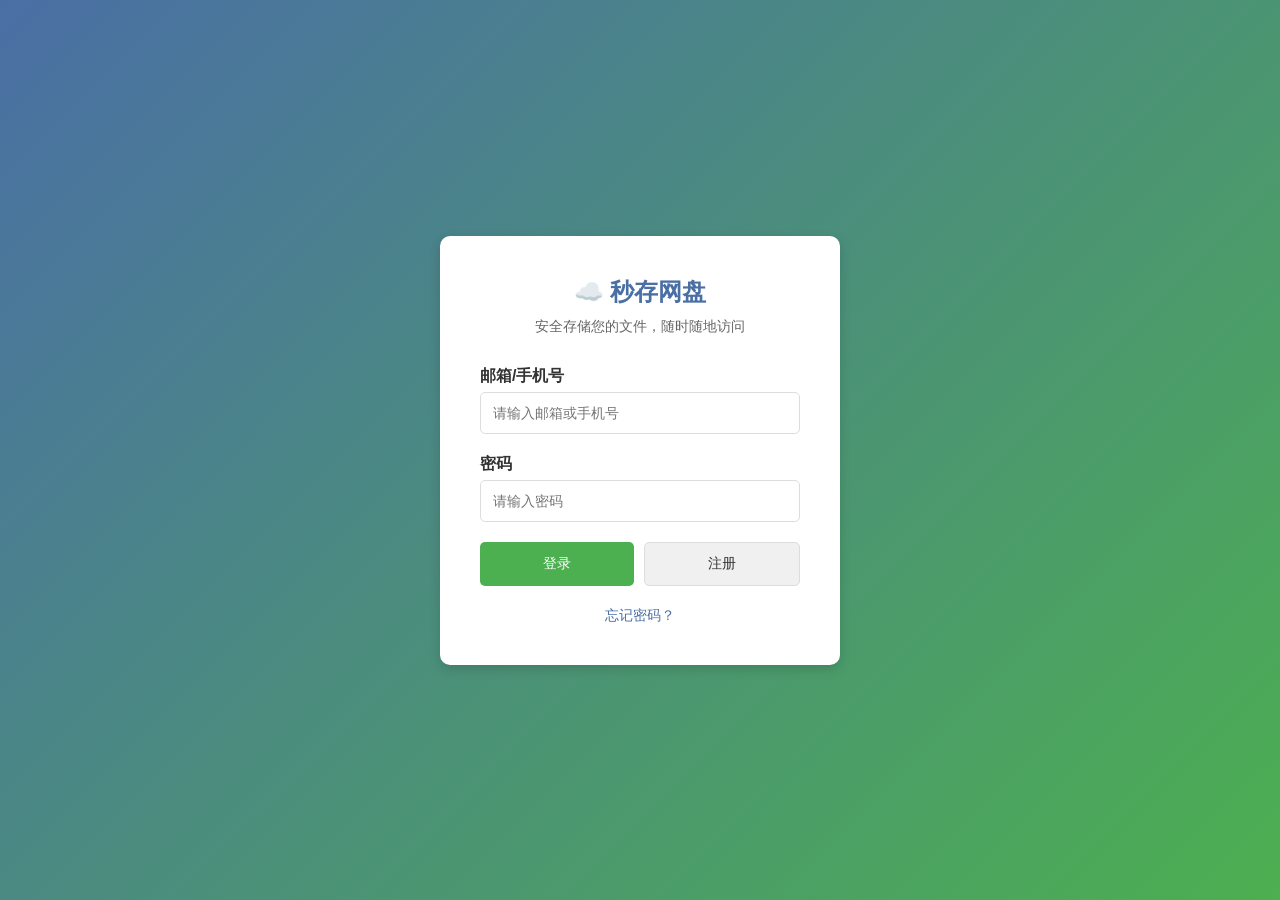
<file: home/index.html>
<!DOCTYPE html>
<html lang="zh-CN">
<head>
    <meta charset="UTF-8">
    <meta name="viewport" content="width=device-width, initial-scale=1.0">
    <title>秒存网盘</title>
    <link rel="icon" href="logo.png" type="image/png">
    <link rel="shortcut icon" href="logo.png" type="image/png">
    <link rel="stylesheet" href="index.css">
</head>
<body>
    <!-- 登录页面 -->
    <div class="login-page" id="loginPage">
        <div class="login-container">
            <div class="login-header">
                <h1>☁️ 秒存网盘</h1>
                <p>安全存储您的文件，随时随地访问</p>
            </div>
            <div class="login-form">
                <div class="form-group">
                    <label for="login-username">邮箱/手机号</label>
                    <input type="text" id="login-username" placeholder="请输入邮箱或手机号" required>
                </div>
                <div class="form-group">
                    <label for="login-password">密码</label>
                    <input type="password" id="login-password" placeholder="请输入密码" required>
                </div>
                <div class="form-actions">
                    <button id="login-btn" class="btn btn-primary">登录</button>
                    <button id="register-btn" class="btn btn-secondary">注册</button>
                </div>
                <div class="form-links">
                    <a href="#" id="forgot-password">忘记密码？</a>
                </div>
            </div>
        </div>
    </div>
    
    <!-- 注册页面 -->
    <div class="register-page" id="registerPage" style="display: none;">
        <div class="login-container">
            <div class="login-header">
                <h1>☁️ 秒存网盘</h1>
                <p>创建新账户</p>
            </div>
            <div class="login-form">
                <div class="form-group">
                    <label for="register-username">邮箱/手机号</label>
                    <input type="text" id="register-username" placeholder="请输入邮箱或手机号" required>
                </div>
                <div class="form-group">
                    <label for="register-password">密码</label>
                    <input type="password" id="register-password" placeholder="请输入密码（至少6位）" required>
                </div>
                <div class="form-group">
                    <label for="register-confirm-password">确认密码</label>
                    <input type="password" id="register-confirm-password" placeholder="请再次输入密码" required>
                </div>
                <div class="form-actions">
                    <button id="register-submit-btn" class="btn btn-primary">注册</button>
                    <button id="back-to-login" class="btn btn-secondary">返回登录</button>
                </div>
            </div>
        </div>
    </div>
    
    <!-- 网盘主页面 -->
    <div class="cloud-drive" id="cloudDrive" style="display: none;">
        <header class="header">
            <h1>☁️ 个人网盘</h1>
            <div class="header-actions">
                <div class="user-info" id="userInfo">
                    <span id="username-display">用户</span>
                    <button id="export-btn" class="btn btn-secondary">导出数据</button>
                    <input type="file" id="import-file" accept=".json" style="display: none;">
                    <button id="import-btn" class="btn btn-secondary">导入数据</button>
                    <button id="logout-btn" class="btn btn-secondary">退出登录</button>
                </div>
                <button id="upload-btn" class="btn btn-primary">上传文件</button>
                <input type="file" id="file-input" multiple style="display: none;">
                <button id="refresh-btn" class="btn btn-secondary">刷新</button>
            </div>
        </header>
        
        <main class="main-content">
            <div class="storage-info">
                <div class="storage-bar">
                    <div class="storage-used" id="storage-used"></div>
                </div>
                <div class="storage-text" id="storage-text">已用: 0 MB / 总: 512 MB</div>
            </div>
            
            <div class="file-controls">
                <div class="search-box">
                    <input type="text" id="search-input" placeholder="搜索文件...">
                    <button id="search-btn" class="btn btn-secondary">搜索</button>
                </div>
                <div class="view-options">
                    <button id="list-view-btn" class="btn btn-secondary active">列表</button>
                    <button id="grid-view-btn" class="btn btn-secondary">网格</button>
                </div>
            </div>
            
            <div class="file-list" id="file-list">
                <!-- 文件列表将通过JavaScript动态生成 -->
                <div class="empty-state">
                    <p>📁 暂无文件</p>
                    <p>点击上传按钮添加文件</p>
                </div>
            </div>
        </main>
        
        <footer class="footer">
            <p>© 2026 个人网盘 - 安全存储您的文件</p>
        </footer>
    </div>
    
    <script src="login.js"></script>
    <script src="script.js"></script>
</body>
</html>
</file>
<file: home/index.css>
* {
    margin: 0;
    padding: 0;
    box-sizing: border-box;
}

body {
    font-family: Arial, sans-serif;
    background-color: #f5f5f5;
    color: #333;
    min-height: 100vh;
}

/* 登录页面样式 */
.login-page, .register-page {
    display: flex;
    justify-content: center;
    align-items: center;
    min-height: 100vh;
    background: linear-gradient(135deg, #4a6fa5 0%, #4caf50 100%);
}

.login-container {
    background-color: white;
    border-radius: 10px;
    padding: 40px;
    box-shadow: 0 4px 12px rgba(0, 0, 0, 0.15);
    width: 100%;
    max-width: 400px;
}

.login-header {
    text-align: center;
    margin-bottom: 30px;
}

.login-header h1 {
    font-size: 24px;
    font-weight: bold;
    color: #4a6fa5;
    margin-bottom: 10px;
}

.login-header p {
    color: #666;
    font-size: 14px;
}

.login-form .form-group {
    margin-bottom: 20px;
}

.login-form label {
    display: block;
    margin-bottom: 5px;
    font-weight: bold;
    color: #333;
}

.login-form input {
    width: 100%;
    padding: 12px;
    border: 1px solid #ddd;
    border-radius: 5px;
    font-size: 14px;
    transition: border 0.3s ease;
    z-index: 1;
    position: relative;
    background-color: white;
    cursor: text;
}

.login-form input:focus {
    outline: none;
    border-color: #4a6fa5;
    box-shadow: 0 0 0 2px rgba(74, 111, 165, 0.2);
}

.form-actions {
    display: flex;
    gap: 10px;
    margin-bottom: 20px;
}

.form-actions button {
    flex: 1;
    padding: 12px;
    font-size: 14px;
}

.form-links {
    text-align: center;
}

.form-links a {
    color: #4a6fa5;
    text-decoration: none;
    font-size: 14px;
}

.form-links a:hover {
    text-decoration: underline;
}

/* 网盘主页面样式 */
.cloud-drive {
    max-width: 1200px;
    margin: 0 auto;
    min-height: 100vh;
    display: flex;
    flex-direction: column;
}

.header {
    background-color: #4a6fa5;
    color: white;
    padding: 20px;
    display: flex;
    justify-content: space-between;
    align-items: center;
    box-shadow: 0 2px 4px rgba(0, 0, 0, 0.1);
}

.header h1 {
    font-size: 24px;
    font-weight: bold;
}

.header-actions {
    display: flex;
    gap: 10px;
    align-items: center;
}

.user-info {
    display: flex;
    align-items: center;
    gap: 10px;
}

#username-display {
    font-weight: bold;
    margin-right: 10px;
}

.btn {
    padding: 10px 20px;
    border: none;
    border-radius: 5px;
    cursor: pointer;
    font-size: 14px;
    transition: all 0.3s ease;
}

.btn-primary {
    background-color: #4caf50;
    color: white;
}

.btn-primary:hover {
    background-color: #45a049;
}

.btn-secondary {
    background-color: #f0f0f0;
    color: #333;
    border: 1px solid #ddd;
}

.btn-secondary:hover {
    background-color: #e0e0e0;
}

.btn-secondary.active {
    background-color: #ddd;
    font-weight: bold;
}

.main-content {
    flex: 1;
    padding: 20px;
    background-color: white;
    margin: 20px;
    border-radius: 10px;
    box-shadow: 0 2px 4px rgba(0, 0, 0, 0.1);
}

.storage-info {
    margin-bottom: 30px;
}

.storage-bar {
    width: 100%;
    height: 20px;
    background-color: #f0f0f0;
    border-radius: 10px;
    overflow: hidden;
    margin-bottom: 10px;
}

.storage-used {
    height: 100%;
    background-color: #4caf50;
    border-radius: 10px;
    transition: width 0.3s ease;
}

.storage-text {
    font-size: 14px;
    color: #666;
    text-align: right;
}

.file-controls {
    display: flex;
    justify-content: space-between;
    align-items: center;
    margin-bottom: 20px;
    flex-wrap: wrap;
    gap: 10px;
}

.search-box {
    display: flex;
    gap: 10px;
}

.search-box input {
    padding: 10px;
    border: 1px solid #ddd;
    border-radius: 5px;
    width: 300px;
    font-size: 14px;
}

.view-options {
    display: flex;
    gap: 5px;
}

.file-list {
    min-height: 400px;
}

.empty-state {
    display: flex;
    flex-direction: column;
    align-items: center;
    justify-content: center;
    height: 300px;
    text-align: center;
    color: #999;
}

.empty-state p:first-child {
    font-size: 24px;
    margin-bottom: 10px;
}

.file-item {
    display: flex;
    align-items: center;
    padding: 15px;
    border-bottom: 1px solid #f0f0f0;
    transition: background-color 0.2s ease;
}

.file-item:hover {
    background-color: #f9f9f9;
}

.file-icon {
    font-size: 24px;
    margin-right: 15px;
}

.file-info {
    flex: 1;
}

.file-name {
    font-weight: bold;
    margin-bottom: 5px;
}

.file-meta {
    font-size: 12px;
    color: #666;
}

.file-actions {
    display: flex;
    gap: 10px;
}

.file-actions button {
    padding: 5px 10px;
    font-size: 12px;
}

.file-grid {
    display: grid;
    grid-template-columns: repeat(auto-fill, minmax(200px, 1fr));
    gap: 20px;
}

.file-grid-item {
    border: 1px solid #f0f0f0;
    border-radius: 10px;
    padding: 20px;
    text-align: center;
    transition: all 0.3s ease;
}

.file-grid-item:hover {
    box-shadow: 0 4px 8px rgba(0, 0, 0, 0.1);
    transform: translateY(-2px);
}

.file-grid-icon {
    font-size: 48px;
    margin-bottom: 15px;
}

.file-grid-name {
    font-weight: bold;
    margin-bottom: 10px;
    white-space: nowrap;
    overflow: hidden;
    text-overflow: ellipsis;
}

.file-grid-meta {
    font-size: 12px;
    color: #666;
    margin-bottom: 15px;
}

.file-grid-actions {
    display: flex;
    justify-content: center;
    gap: 10px;
}

.file-grid-actions button {
    padding: 5px 10px;
    font-size: 12px;
}

.footer {
    background-color: #f0f0f0;
    padding: 20px;
    text-align: center;
    font-size: 14px;
    color: #666;
    margin-top: 20px;
}

@media (max-width: 768px) {
    .login-container {
        padding: 30px;
        margin: 20px;
    }
    
    .header {
        flex-direction: column;
        gap: 10px;
        text-align: center;
    }
    
    .header-actions {
        width: 100%;
        justify-content: center;
        flex-wrap: wrap;
    }
    
    .user-info {
        width: 100%;
        justify-content: center;
    }
    
    .file-controls {
        flex-direction: column;
        align-items: stretch;
    }
    
    .search-box {
        width: 100%;
    }
    
    .search-box input {
        flex: 1;
        width: auto;
    }
    
    .file-item {
        flex-direction: column;
        align-items: flex-start;
        gap: 10px;
    }
    
    .file-actions {
        align-self: flex-end;
    }
    
    .file-grid {
        grid-template-columns: repeat(auto-fill, minmax(150px, 1fr));
    }
}
</file>
